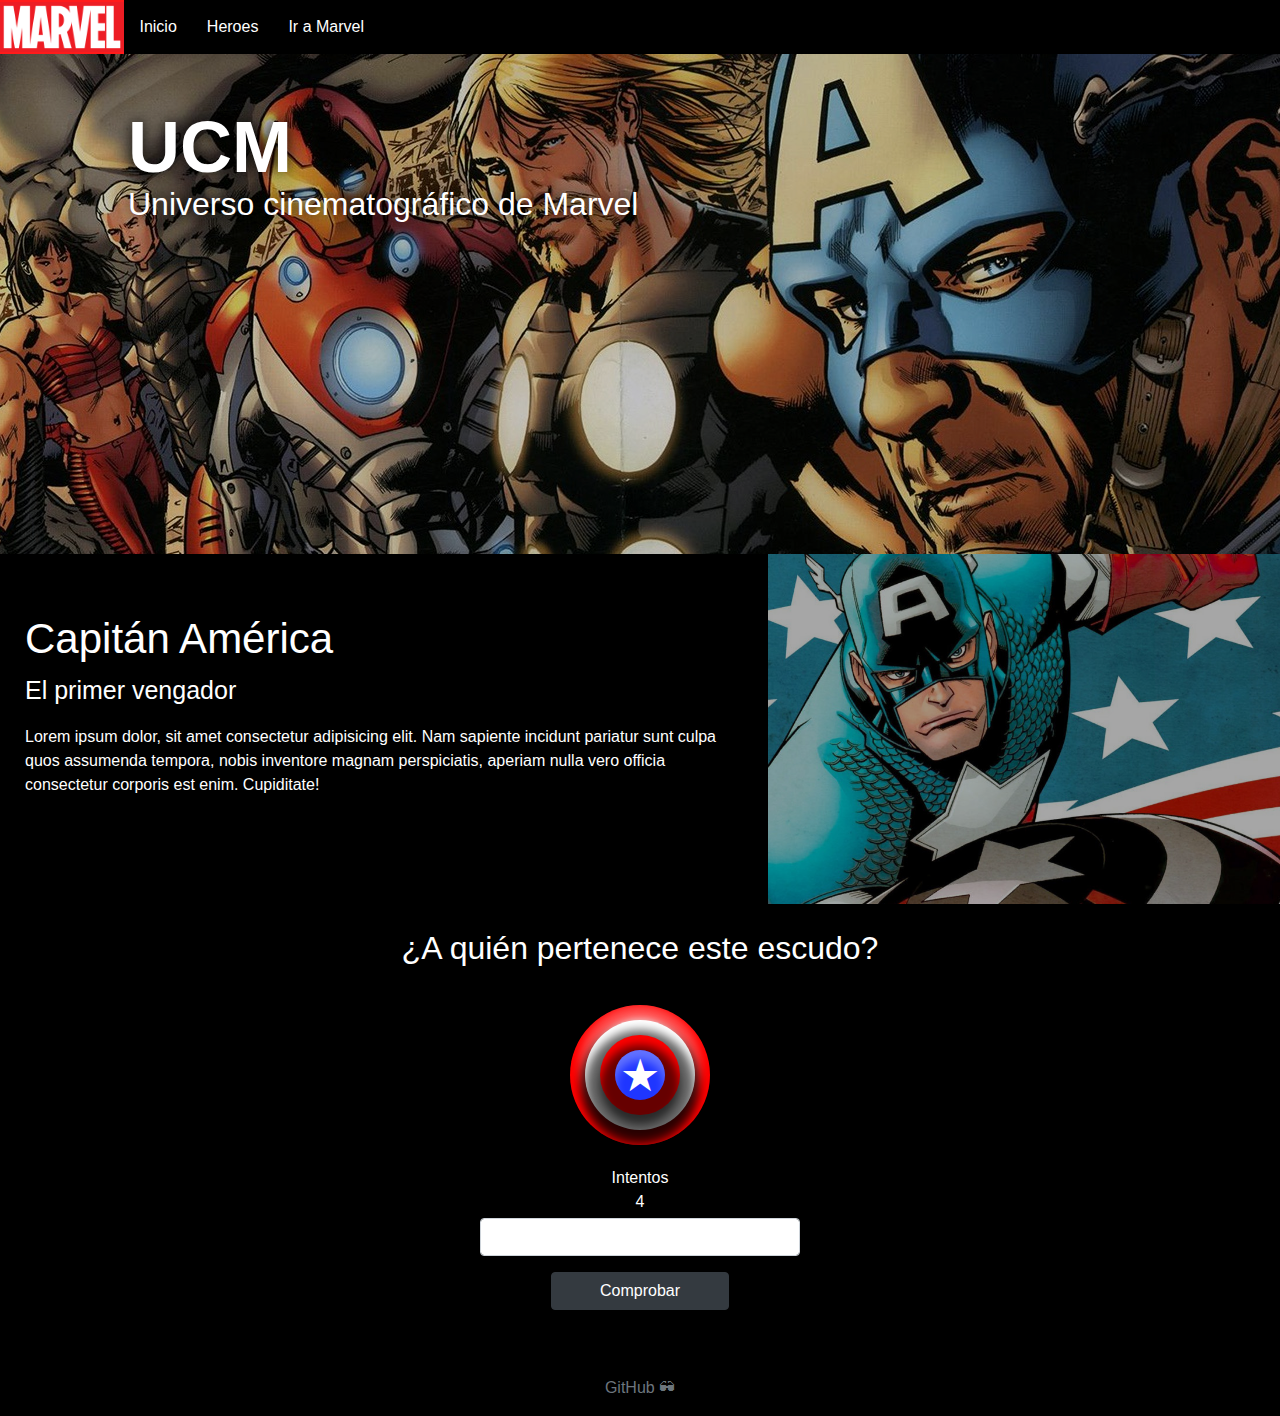
<file: index.html>
<!DOCTYPE html>
<html lang="en">
  <head>
    <meta charset="UTF-8" />
    <meta name="viewport" content="width=device-width, initial-scale=1.0" />
    <link
      rel="stylesheet"
      href="https://stackpath.bootstrapcdn.com/bootstrap/4.5.2/css/bootstrap.min.css"
      integrity="sha384-JcKb8q3iqJ61gNV9KGb8thSsNjpSL0n8PARn9HuZOnIxN0hoP+VmmDGMN5t9UJ0Z"
      crossorigin="anonymous"
    />
    <link rel="stylesheet" href="./css/style.css" />
    <title>UCM</title>
  </head>
  <body>
    <div class="header">
      <div class="header__items">
        <ul>
          <li>
            <img
              class="header__logo"
              src="./assets/1200px-MarvelLogo.svg.webp"
              alt=""
            />
          </li>
          <li><a href="./index.html">Inicio</a></li>
          <li><a href="./heroes.html">Heroes</a></li>
          <li><a href="https://www.marvel.com/">Ir a Marvel</a></li>
        </ul>
      </div>
    </div>
    <div class="home__image">
      <div class="home__title">
        <h1>UCM</h1>
        <p>Universo cinematográfico de Marvel</p>
      </div>
    </div>
    <div class="content">
      <!-- CAP AMERICA -->
      <div class="container__hero">
        <div class="hero__text">
          <h3>Capitán América</h3>
          <p class="subtitle">El primer vengador</p>
          <p>
            Lorem ipsum dolor, sit amet consectetur adipisicing elit. Nam
            sapiente incidunt pariatur sunt culpa quos assumenda tempora, nobis
            inventore magnam perspiciatis, aperiam nulla vero officia
            consectetur corporis est enim. Cupiditate!
          </p>
        </div>
        <div class="img__hero">
          <img src="./assets/Captain-America-1200x600.jpg" alt="" />
        </div>
      </div>
    </div>
    <!-- ADIVINANZA -->
    <div id="adivinanza" class="adivinanza">
      <!-- Adivinanza 1 -->
      <h2>¿A quién pertenece este escudo?</h2>
      <div class="escudos">
        <div class="escudo">
          <div class="circulo-1 red">
            <div class="circulo-2 white">
              <div class="circulo-3 red">
                <div class="circulo-4 blue">
                  <p>★</p>
                </div>
              </div>
            </div>
          </div>
        </div>
      </div>
      <div>
        <form id="form-1" class="pregunta mx-auto">
          <p class="text-white text-center mt-3 mb-0">Intentos</p>
          <p id="intentos" class="text-white text-center mb-1">4</p>
          <p id="info" class="text-white text-center my-0"></p>
          <input
            type="text"
            class="form-control text-center"
            id="respuesta"
            required
          />
          <div class="d-flex justify-content-center">
            <button id="comprobar" class="btn btn-dark px-5 mt-3" type="submit">Comprobar</button>
          </div>
        </form>
      </div>
      <!-- Adivinanza -->
      <!-- <h2>¿Cuál es el escudo del capitán américa?</h2>
      <div class="escudos">
        <div id="escudo1" class="escudo">
          <div class="circulo-1 white">
            <div class="circulo-2 blue">
              <div class="circulo-3 red">
                <div class="circulo-4 blue">
                  <p>✵</p>
                </div>
              </div>
            </div>
          </div>
        </div>
        <div id="escudo2" class="escudo">
          <div class="circulo-1 red">
            <div class="circulo-2 white">
              <div class="circulo-3 red">
                <div class="circulo-4 blue">
                  <p>★</p>
                </div>
              </div>
            </div>
          </div>
        </div>
        <div id="escudo3" class="escudo">
          <div class="circulo-1 blue">
            <div class="circulo-2 white">
              <div class="circulo-3 red">
                <div class="circulo-4 blue">
                  <p>✱</p>
                </div>
              </div>
            </div>
          </div>
        </div>
      </div> -->
    </div>

    <script src="./js/main.js"></script>
    
    <footer class="footer mt-auto py-3 text-center">
      <div class="container">
        <a href="https://github.com/JoaMoreno" class="text-muted">GitHub 🕶</a>
      </div>
    </footer>
  </body>
</html>
</file>
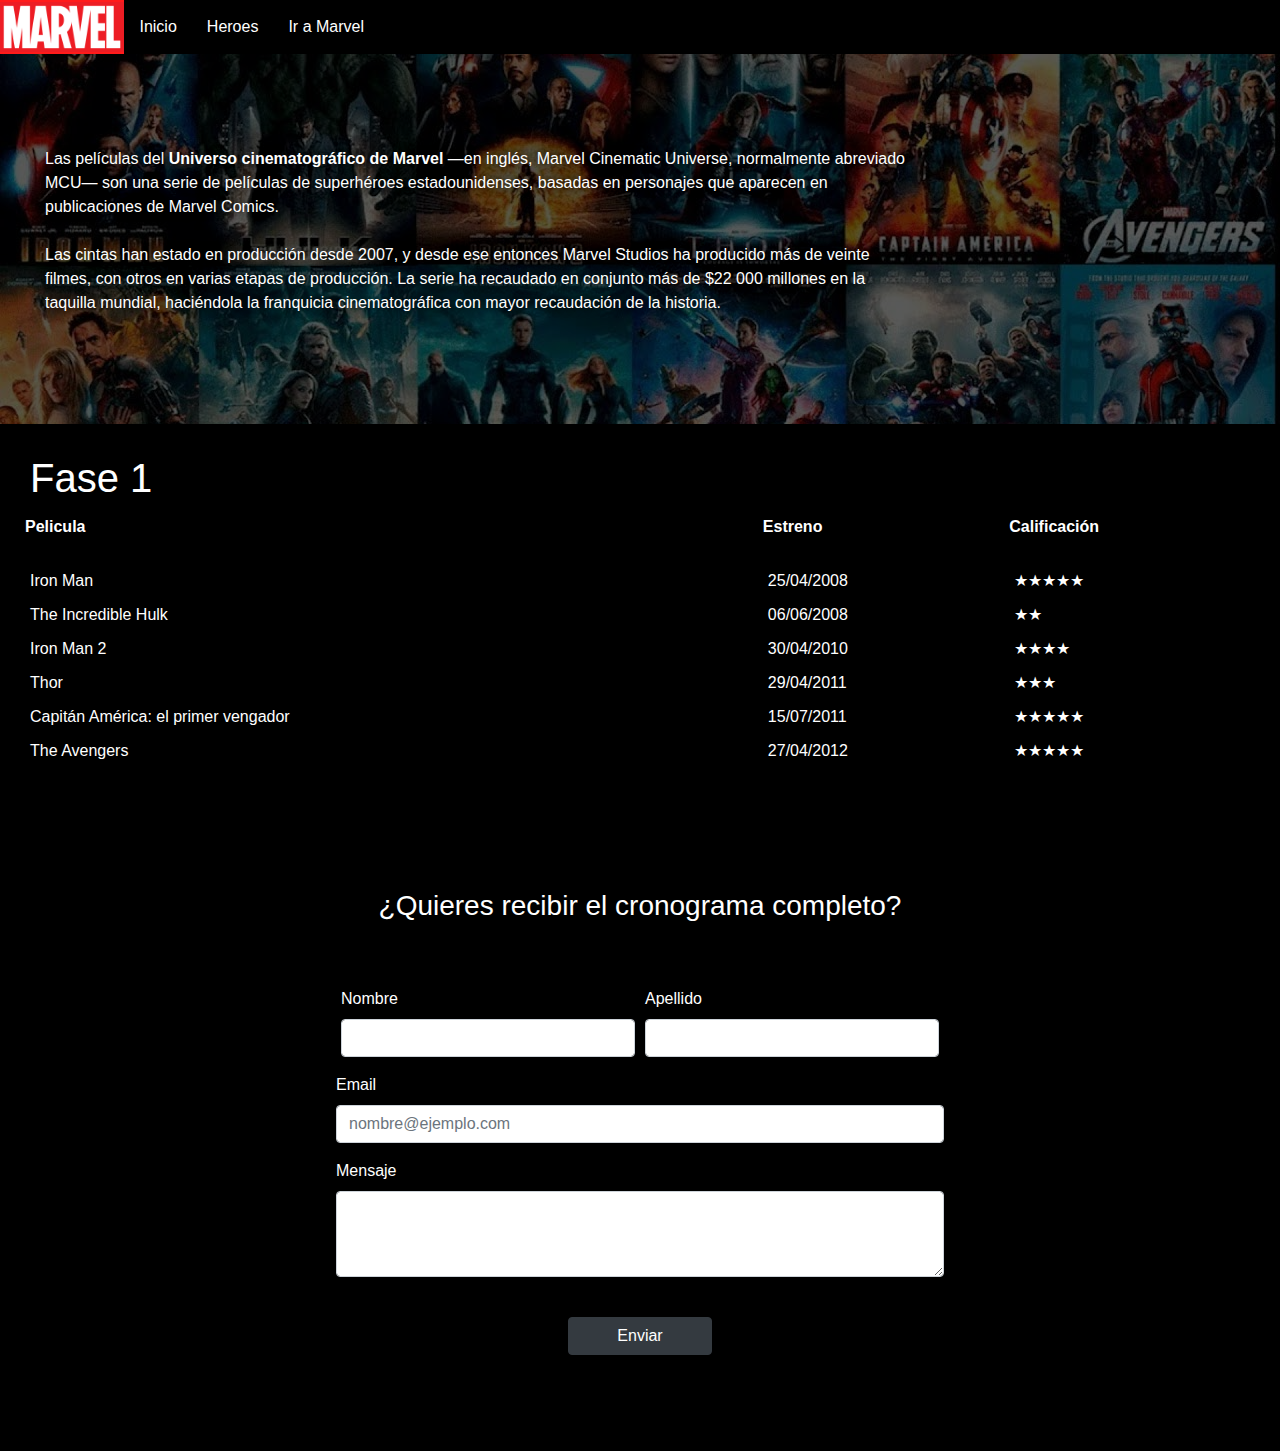
<file: heroes.html>
<!DOCTYPE html>
<html lang="en">
  <head>
    <meta charset="UTF-8" />
    <meta name="viewport" content="width=device-width, initial-scale=1.0" />
    <link
      rel="stylesheet"
      href="https://stackpath.bootstrapcdn.com/bootstrap/4.5.2/css/bootstrap.min.css"
      integrity="sha384-JcKb8q3iqJ61gNV9KGb8thSsNjpSL0n8PARn9HuZOnIxN0hoP+VmmDGMN5t9UJ0Z"
      crossorigin="anonymous"
    />
    <link rel="stylesheet" href="./css/heroes.css" />
    <link rel="stylesheet" href="./css/style.css" />
    <title>UCM</title>
  </head>
  <body>
    <div class="header">
      <div class="header__items">
        <ul>
          <li>
            <img
              class="header__logo"
              src="./assets/1200px-MarvelLogo.svg.webp"
              alt=""
            />
          </li>
          <li><a href="./index.html">Inicio</a></li>
          <li><a href="./heroes.html">Heroes</a></li>
          <li><a href="https://www.marvel.com/">Ir a Marvel</a></li>
        </ul>
      </div>
    </div>
    <div class="content">
      <!-- DESCRIPCIÓN -->
      <div class="bg-peliculas">
        <div class="descripcion py-5">
          <p>
            Las películas del <b>Universo cinematográfico de Marvel</b> —en
            inglés, Marvel Cinematic Universe, normalmente abreviado MCU— son
            una serie de películas de superhéroes estadounidenses, basadas en
            personajes que aparecen en publicaciones de Marvel Comics.
            <br /><br />
            Las cintas han estado en producción desde 2007, y desde ese entonces
            Marvel Studios ha producido más de veinte filmes, con otros en
            varias etapas de producción. La serie ha recaudado en conjunto más
            de $22 000 millones en la taquilla mundial, haciéndola la franquicia
            cinematográfica con mayor recaudación de la historia.
          </p>
        </div>
      </div>
      <!-- TABLA DE PELICULAS -->
      <div class="clasificacion">
        <h1>Fase 1</h1>
        <table class="peliculas">
          <tr>
            <th>Pelicula</th>

            <th>Estreno</th>

            <th>Calificación</th>
          </tr>

          <tr>
            <td>Iron Man</td>

            <td>25/04/2008</td>

            <td>★★★★★</td>
          </tr>

          <tr>
            <td>The Incredible Hulk</td>

            <td>06/06/2008</td>

            <td>★★</td>
          </tr>

          <tr>
            <td>Iron Man 2</td>

            <td>30/04/2010</td>

            <td>★★★★</td>
          </tr>

          <tr>
            <td>Thor</td>

            <td>29/04/2011</td>

            <td>★★★</td>
          </tr>

          <tr>
            <td>Capitán América: el primer vengador</td>

            <td>15/07/2011</td>

            <td>★★★★★</td>
          </tr>

          <tr>
            <td>The Avengers</td>

            <td>27/04/2012</td>

            <td>★★★★★</td>
          </tr>
        </table>
      </div>
    </div>
    <div class="form-container px-5 mx-auto">
      <form class="my-5 py-5">
        <h3 class="text-white pb-3 mb-5 text-center">¿Quieres recibir el cronograma completo?</h3>
        <div class="form-row mx-md-5">
          <div class="col-md-6 mb-3">
            <label class="text-white" for="validationDefault01">Nombre</label>
            <input
              type="text"
              class="form-control"
              id="validationDefault01"
              required
            />
          </div>
          <div class="col-md-6 mb-3">
            <label class="text-white" for="validationDefault02">Apellido</label>
            <input
              type="text"
              class="form-control"
              id="validationDefault02"
              required
            />
          </div>
        </div>
        <div class="form-group mx-md-5">
          <label class="text-white" for="exampleFormControlInput1">Email</label>
          <input
            type="email"
            class="form-control"
            id="exampleFormControlInput1"
            placeholder="nombre@ejemplo.com"
            required
          />
        </div>
        <div class="form-group mx-md-5">
          <label class="text-white" for="exampleFormControlTextarea1"
            >Mensaje</label
          >
          <textarea
            class="form-control"
            id="exampleFormControlTextarea1"
            rows="3"
          ></textarea>
        </div>
        <div class="d-flex justify-content-center">
          <button class="btn btn-dark px-5 mt-4" type="submit">Enviar</button>
        </div>
      </form>
    </div>
  </body>
</html>
</file>
<file: css/style.css>
* {
  font-family: sans-serif;
  padding: 0;
  margin: 0;
}
body{
  background-color: black;
}
.header-container {
  padding: 8px;
  display: flex;
  max-height: 50px;
  background-color: rgb(0, 0, 0);
  max-width: 100vw;
}
.header__logo {
  max-height: 50px;
  background-color: red;
}
.header__items ul {
  display: flex;
  height: 100%;
  list-style: none;
  margin-bottom: 0;
}
.header__items ul > li:first-child{
  background-color: rgb(255, 27, 27);
  display: flex;
  align-items: center;
}
.header__items ul > li > a {
  display: flex;
  padding: 15px;
  align-items: center;
  color: white;
  transition: all 0.3s ease;
}
.header__items ul > li:hover {
  background-color: rgb(255, 27, 27);
  color: white;
  text-decoration: none;
}
.header__items ul > li > a{
  color: white;
  text-decoration: none;
}
.home__image {
  height: 500px;
  background-position: center;
  background-image: url("../assets/del-comic-al-mcu-the-avengers_4c2w.jpg");
}
.home__title {
  height: 100%;
  background-color: rgba(0, 0, 0, 0.219);
  color: white;
  text-shadow: 0px 0px 15px black;
  font-size: 32px;

  padding-left: 10%;
}
.home__title > h1 {
  padding-top: 50px;
  font-size: 72px;
  font-weight: bold;
  margin-bottom: -10px;
}
.content {
  background-color: black;
  color: white;
}

.container__hero {
  display: flex;
  background-color: black;
  color: white;
  overflow: hidden;
}

.hero__text {
  padding: 25px;
  display: flex;
  flex-direction: column;
  min-width: 60vw;
  margin-bottom: 35px;
}
.hero__text > h3 {
  margin-top: 35px;
  font-size: 42px;
}
.hero__text > .subtitle {
  margin-bottom: 15px;
  font-size: 25px;
  font-weight: lighter;
}
.img__hero > img {
  opacity: 0.65;
  height: 350px;
  background-position: center;
  background-size: cover;
}

@media screen and (max-width: 480px) {
  .header__logo {
    max-height: 40px;
    align-items: center;
    display: flex;
  }
  .header__items ul{
    align-items: center;
  }
  .header__items ul > li > a {
    padding: 6px;
  }
  .container__hero {
    flex-direction: column;
  }
  .escudos{
      flex-direction: column;
      align-items: center;
  }
}
.adivinanza{
    padding-bottom: 50px;
    background-color: black;
}
.adivinanza > h2 {
    color: white;
    text-align: center;
    padding: 25px 0;
}
.escudos {
    width: 100%;
    display: flex;
    justify-content: space-around;
    background-color: black;
    max-width: 75vw;
    margin: auto;
  }
 .escudo{
     margin: 5px;
     cursor: pointer;
 } 
.circulo-1 {
  display: flex;
  align-items: center;
  justify-content: center;
  width: 140px;
  height: 140px;
  border-radius: 50%;
  background-color: var(--escudo-color-1);
  transition: all .3s ease;
  overflow: hidden;
}
.circulo-1:hover{
    box-shadow: 0px 0px 20px rgb(9, 206, 255);
}
.circulo-2 {
  display: flex;
  align-items: center;
  justify-content: center;
  width: 110px;
  height: 110px;
  border-radius: 50%;
  background-color: var(--escudo-color-2);
  box-shadow: 0px 10px 10px 5px rgba(0, 0, 0, 0.6), 0px -10px 10px 5px rgba(255, 255, 255, 0.3);
}
.circulo-3 {
  display: flex;
  align-items: center;
  justify-content: center;
  width: 80px;
  height: 80px;
  border-radius: 50%;
  background-color: var(--escudo-color-1);
  box-shadow: 0px 10px 10px 15px rgba(0, 0, 0, 0.6), 0px -10px 10px 5px rgb(255, 255, 255);
}
.circulo-4 {
  display: flex;
  align-items: center;
  justify-content: center;
  width: 50px;
  height: 50px;
  border-radius: 50%;
  background-color: var(--escudo-color-3);
  box-shadow: 0px 10px 10px 15px rgba(0, 0, 0, 0.6), inset 0px 10px 10px rgba(255, 255, 255, 0.3);
}
.circulo-4 > p {
  color: white;
  font-size: 45px;
  margin-bottom: 0;
  text-shadow: 0px 2px2px rgba(0, 0, 0, 0.2), 0px -1px 4px rgba(255, 255, 255, 0.3);
}

.red {
  --escudo-color-1: rgb(255, 0, 0);
  --escudo-color-2: rgb(255, 0, 0);
  --escudo-color-3: rgb(255, 0, 0);
}

.blue {
  --escudo-color-1: rgb(31, 54, 255);
  --escudo-color-2: rgb(31, 54, 255);
  --escudo-color-3: rgb(31, 54, 255);
}
.white {
  --escudo-color-1: rgb(255, 255, 255);
  --escudo-color-2: rgb(255, 255, 255);
  --escudo-color-3: rgb(255, 255, 255);
}

.pregunta{
  max-width: 320px;
}
</file>
<file: css/heroes.css>
.descripcion{
    background-color: rgba(0, 0, 0, 0.65);
}
.descripcion  > p{
    padding: 45px;
    max-width: 75vw;
    text-shadow: 0 0 10px black;
}
.bg-peliculas {
    background-image: url('../assets/maxresdefault.jpg');
}
.clasificacion {
    padding: 25px;
}
.clasificacion > h1{
    padding: 5px;
}
.peliculas {
    width: 100%;
    padding: 25px;
}

th{
    text-align: start;
    padding-bottom: 25px;
    font-size: 1em;
}
td{
    padding: 5px;
}
.form-container{
    padding: 0 10% !important;
    max-width: 75vw;
}
@media screen and (max-width: 480px) {
    .peliculas {
        padding: 5px;
    }
    .clasificacion{
        padding: 5px;
    }
    .descripcion > p{
        padding: 25px;
        max-width: 100vw;
    }
    .form-container{
        padding: 0 0;
        max-width: 100vw;
    }
}
</file>
